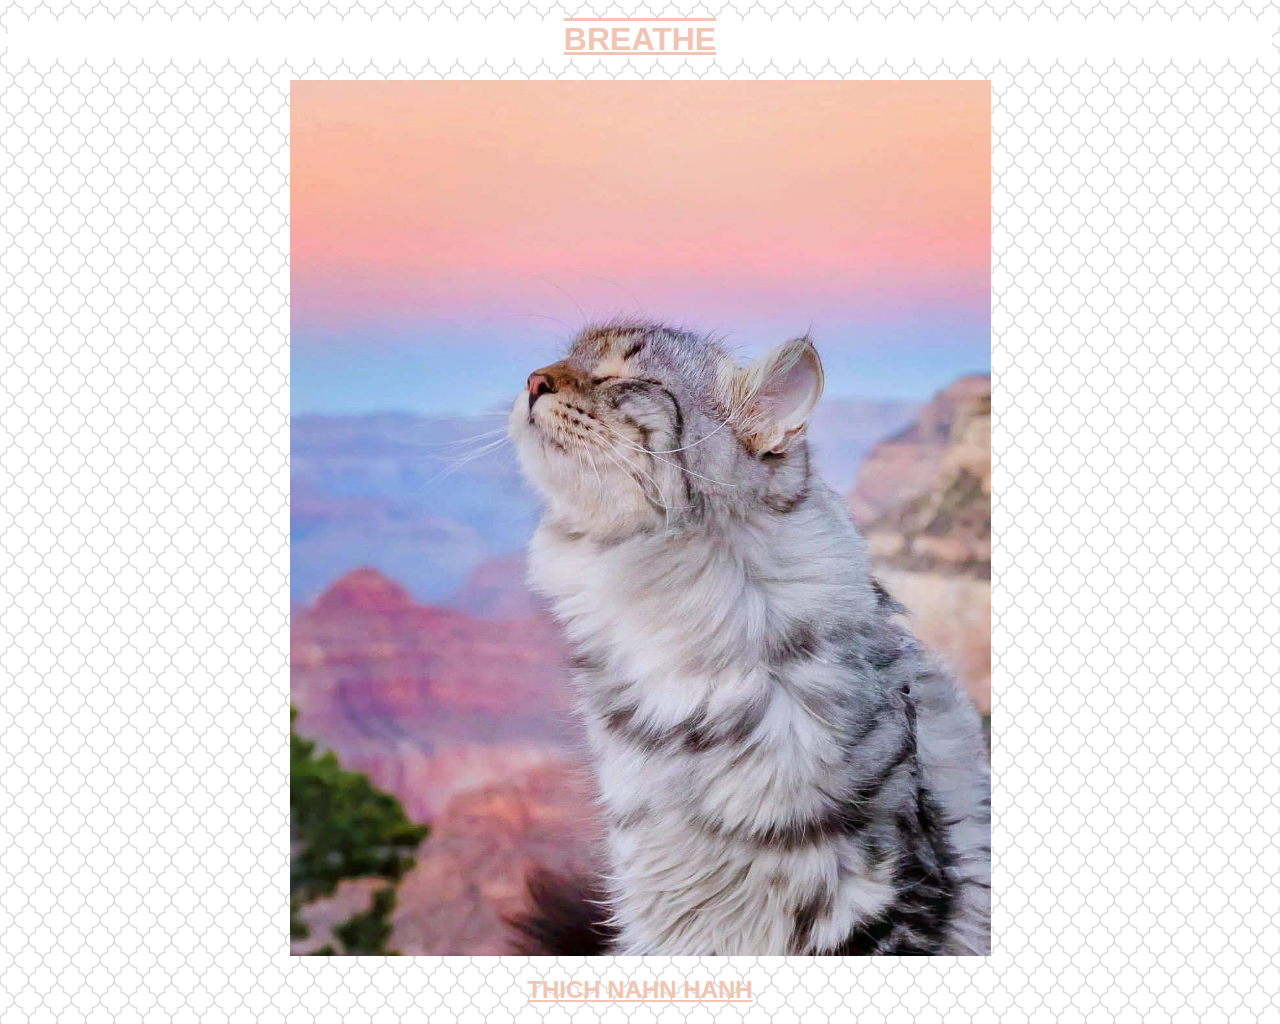
<file: index.html>
<!DOCTYPE html>
<html>

<head>  
  <meta charset="utf-8">
    <title>First Website</title>
    <link rel="stylesheet" href="css/style.css">
</head>

<!--this is an HTML comment-->
<!--<em> stands for "emphasis" and makes comment italic-->

<body>
    <a href="breathe.html">
    <h1><center><strong>BREATHE</strong></center></h1></a>
<!--<ol> "ordered list is numbers" <ul>"unordered list is bullets"-->
<div class="one">
    <h2>
        <span>
           <center>
       <p>BREATHE IN DEEPLY</p> 
       <p>TO BRING YOUR MIND HOME</p>
       <p>TO YOUR BODY</p>        
           </center>
        </span>
    </h2>
</div>

<div class="two"></div>
<a href="https://plumvillage.org/about/thich-nhat-hanh/">
    <h2><center><strong>THICH NAHN HANH</strong></center>
    </h2>
</a>
</div>

</body>

</html>
</file>
<file: css/style.css>
.one {
    padding:300px;
    background-image: url(../img/cat.jpg);
    background-repeat: no-repeat;
    background-position-x: center;
    background-position-y: center;
    background-size: contain;
    background-blend-mode:overlay;
    overflow:scroll;
}


body {
    background-image: url(../img/hotel-wallpaper.png);
    font-family: verdana, sans-serif;
    scroll-behavior: smooth;
    position: relative;
    z-index: -10;
}


h1 {
    text-decoration: overline;
    background-color: white;
}
/* Psuedo classes must be in this order - link, visited, hover, and active! -*/
a:link {
    color:rgb(240, 197, 179);
}
a:visited {
    color:rgb(240, 197, 179);
}
a:hover {
    color:rgb(204, 151, 165);
}
a:active {
    color:rgb(155, 114, 125);
}


span {
    color: transparent;
    padding-left: 50px;
    padding-right: 50px;
}

.two {
    
    text-decoration:underline;
    background-color: white;
}

/* The CSS Box Model for leaving comments! */

/*  
    Margin: Empty space around my element
    Border: Border/ stroke / around my element
    Padding: Empty space WITH background around my element
    
    All of these ADD on top of the width and heighth 
*/
</file>
